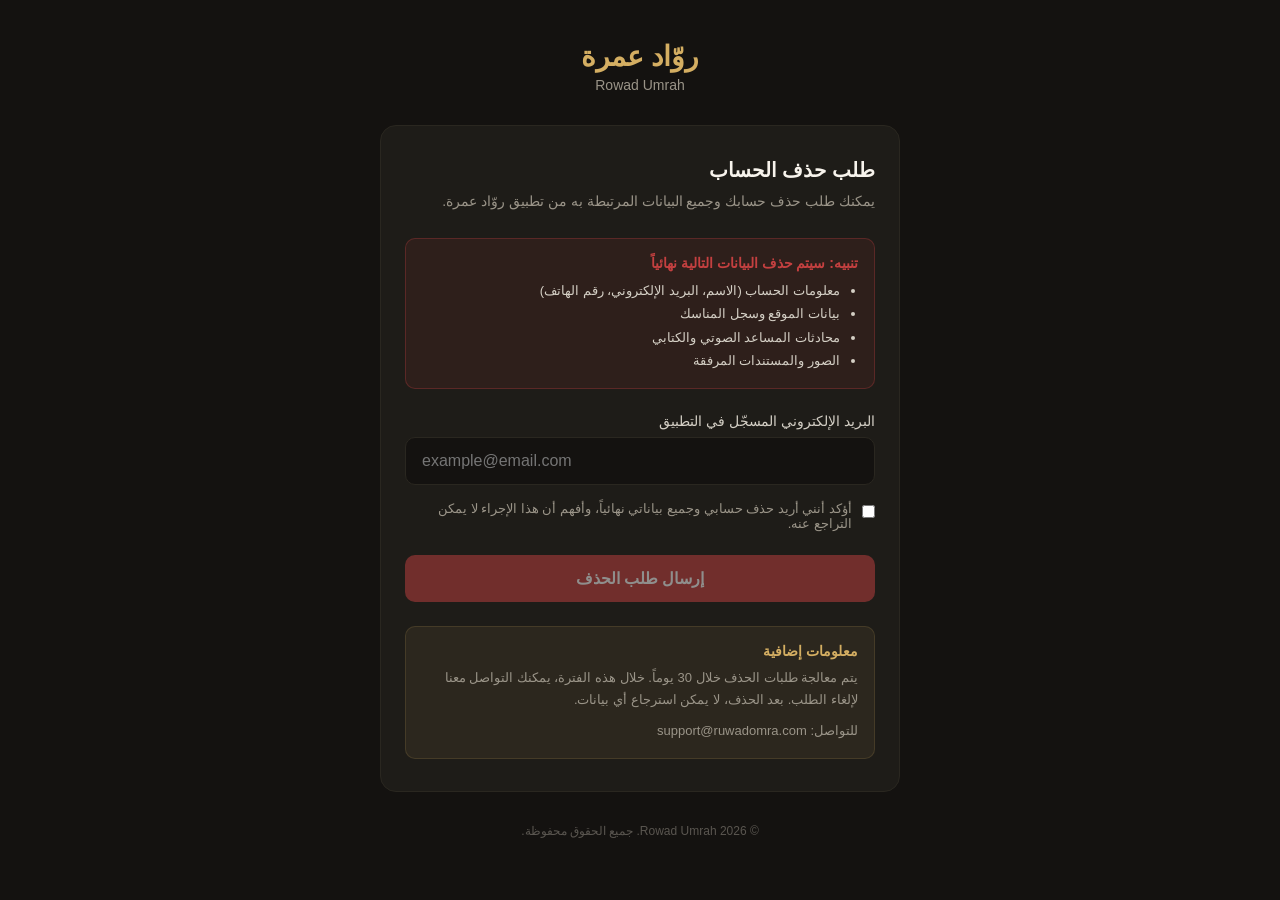
<file: wwwroot/delete-account/index.html>
<!DOCTYPE html>
<html lang="ar" dir="rtl">
<head>
    <meta charset="UTF-8">
    <meta name="viewport" content="width=device-width, initial-scale=1.0">
    <title>حذف الحساب - روّاد عمرة</title>
    <style>
        * { margin: 0; padding: 0; box-sizing: border-box; }
        body {
            font-family: -apple-system, BlinkMacSystemFont, 'Segoe UI', Tahoma, Arial, sans-serif;
            background: #141210;
            color: #F7F3EC;
            min-height: 100vh;
            display: flex;
            flex-direction: column;
            align-items: center;
            padding: 40px 20px;
        }
        .container {
            max-width: 520px;
            width: 100%;
        }
        .logo {
            text-align: center;
            margin-bottom: 32px;
        }
        .logo h1 {
            font-size: 28px;
            color: #D4AE62;
            margin-bottom: 4px;
        }
        .logo p {
            font-size: 14px;
            color: #9A9488;
        }
        .card {
            background: #1E1C18;
            border: 1px solid #2A2720;
            border-radius: 16px;
            padding: 32px 24px;
        }
        .card h2 {
            font-size: 20px;
            color: #F7F3EC;
            margin-bottom: 8px;
        }
        .card .subtitle {
            font-size: 14px;
            color: #9A9488;
            line-height: 1.7;
            margin-bottom: 24px;
        }
        .warning {
            background: rgba(196, 64, 64, 0.1);
            border: 1px solid rgba(196, 64, 64, 0.3);
            border-radius: 10px;
            padding: 16px;
            margin-bottom: 24px;
        }
        .warning h3 {
            font-size: 14px;
            color: #C44040;
            margin-bottom: 8px;
        }
        .warning ul {
            font-size: 13px;
            color: #D4CFC5;
            line-height: 1.8;
            padding-right: 18px;
        }
        label {
            display: block;
            font-size: 14px;
            color: #D4CFC5;
            margin-bottom: 8px;
        }
        input[type="email"] {
            width: 100%;
            padding: 14px 16px;
            border-radius: 10px;
            border: 1px solid #2A2720;
            background: #141210;
            color: #F7F3EC;
            font-size: 16px;
            direction: ltr;
            text-align: left;
            outline: none;
            margin-bottom: 16px;
        }
        input[type="email"]:focus {
            border-color: #D4AE62;
        }
        .checkbox-row {
            display: flex;
            align-items: flex-start;
            gap: 10px;
            margin-bottom: 24px;
        }
        .checkbox-row input[type="checkbox"] {
            margin-top: 4px;
            accent-color: #D4AE62;
        }
        .checkbox-row label {
            font-size: 13px;
            color: #9A9488;
            margin-bottom: 0;
            cursor: pointer;
        }
        button {
            width: 100%;
            padding: 14px;
            border: none;
            border-radius: 10px;
            font-size: 16px;
            font-weight: 600;
            cursor: pointer;
            transition: opacity 0.2s;
        }
        button:disabled {
            opacity: 0.5;
            cursor: not-allowed;
        }
        .btn-delete {
            background: #C44040;
            color: #FFF;
        }
        .btn-delete:hover:not(:disabled) {
            opacity: 0.9;
        }
        .success {
            display: none;
            text-align: center;
            padding: 20px 0;
        }
        .success .icon {
            font-size: 48px;
            margin-bottom: 16px;
        }
        .success h3 {
            font-size: 18px;
            color: #D4AE62;
            margin-bottom: 8px;
        }
        .success p {
            font-size: 14px;
            color: #9A9488;
            line-height: 1.7;
        }
        .info {
            margin-top: 24px;
            padding: 16px;
            background: rgba(212, 174, 98, 0.08);
            border: 1px solid rgba(212, 174, 98, 0.15);
            border-radius: 10px;
        }
        .info h3 {
            font-size: 14px;
            color: #D4AE62;
            margin-bottom: 8px;
        }
        .info p {
            font-size: 13px;
            color: #9A9488;
            line-height: 1.7;
        }
        .footer {
            margin-top: 32px;
            text-align: center;
            font-size: 12px;
            color: #5A5650;
        }
    </style>
</head>
<body>
    <div class="container">
        <div class="logo">
            <h1>روّاد عمرة</h1>
            <p>Rowad Umrah</p>
        </div>

        <div class="card">
            <div id="form-section">
                <h2>طلب حذف الحساب</h2>
                <p class="subtitle">
                    يمكنك طلب حذف حسابك وجميع البيانات المرتبطة به من تطبيق روّاد عمرة.
                </p>

                <div class="warning">
                    <h3>تنبيه: سيتم حذف البيانات التالية نهائياً</h3>
                    <ul>
                        <li>معلومات الحساب (الاسم، البريد الإلكتروني، رقم الهاتف)</li>
                        <li>بيانات الموقع وسجل المناسك</li>
                        <li>محادثات المساعد الصوتي والكتابي</li>
                        <li>الصور والمستندات المرفقة</li>
                    </ul>
                </div>

                <label for="email">البريد الإلكتروني المسجّل في التطبيق</label>
                <input type="email" id="email" placeholder="example@email.com" required>

                <div class="checkbox-row">
                    <input type="checkbox" id="confirm">
                    <label for="confirm">أؤكد أنني أريد حذف حسابي وجميع بياناتي نهائياً، وأفهم أن هذا الإجراء لا يمكن التراجع عنه.</label>
                </div>

                <button class="btn-delete" id="submit-btn" disabled onclick="submitRequest()">
                    إرسال طلب الحذف
                </button>
            </div>

            <div class="success" id="success-section">
                <div class="icon">✓</div>
                <h3>تم استلام طلبك</h3>
                <p>
                    سنقوم بمراجعة طلبك وحذف حسابك وجميع بياناتك خلال 30 يوماً كحد أقصى.
                    ستتلقى رسالة تأكيد على بريدك الإلكتروني عند اكتمال الحذف.
                </p>
            </div>

            <div class="info">
                <h3>معلومات إضافية</h3>
                <p>
                    يتم معالجة طلبات الحذف خلال 30 يوماً. خلال هذه الفترة، يمكنك التواصل معنا
                    لإلغاء الطلب. بعد الحذف، لا يمكن استرجاع أي بيانات.
                </p>
                <p style="margin-top: 8px;">
                    للتواصل: support@ruwadomra.com
                </p>
            </div>
        </div>

        <div class="footer">
            &copy; 2026 Rowad Umrah. جميع الحقوق محفوظة.
        </div>
    </div>

    <script>
        var emailInput = document.getElementById('email');
        var confirmBox = document.getElementById('confirm');
        var submitBtn = document.getElementById('submit-btn');

        function checkForm() {
            var emailValid = emailInput.value.match(/^[^\s@]+@[^\s@]+\.[^\s@]+$/);
            submitBtn.disabled = !(emailValid && confirmBox.checked);
        }

        emailInput.addEventListener('input', checkForm);
        confirmBox.addEventListener('change', checkForm);

        function submitRequest() {
            if (submitBtn.disabled) return;
            submitBtn.disabled = true;
            submitBtn.textContent = 'جارٍ الإرسال...';

            fetch('/api/auth/delete-request', {
                method: 'POST',
                headers: { 'Content-Type': 'application/json' },
                body: JSON.stringify({ email: emailInput.value })
            })
            .then(function(r) { return r.json(); })
            .then(function() {
                document.getElementById('form-section').style.display = 'none';
                document.getElementById('success-section').style.display = 'block';
            })
            .catch(function() {
                document.getElementById('form-section').style.display = 'none';
                document.getElementById('success-section').style.display = 'block';
            });
        }
    </script>
</body>
</html>
</file>
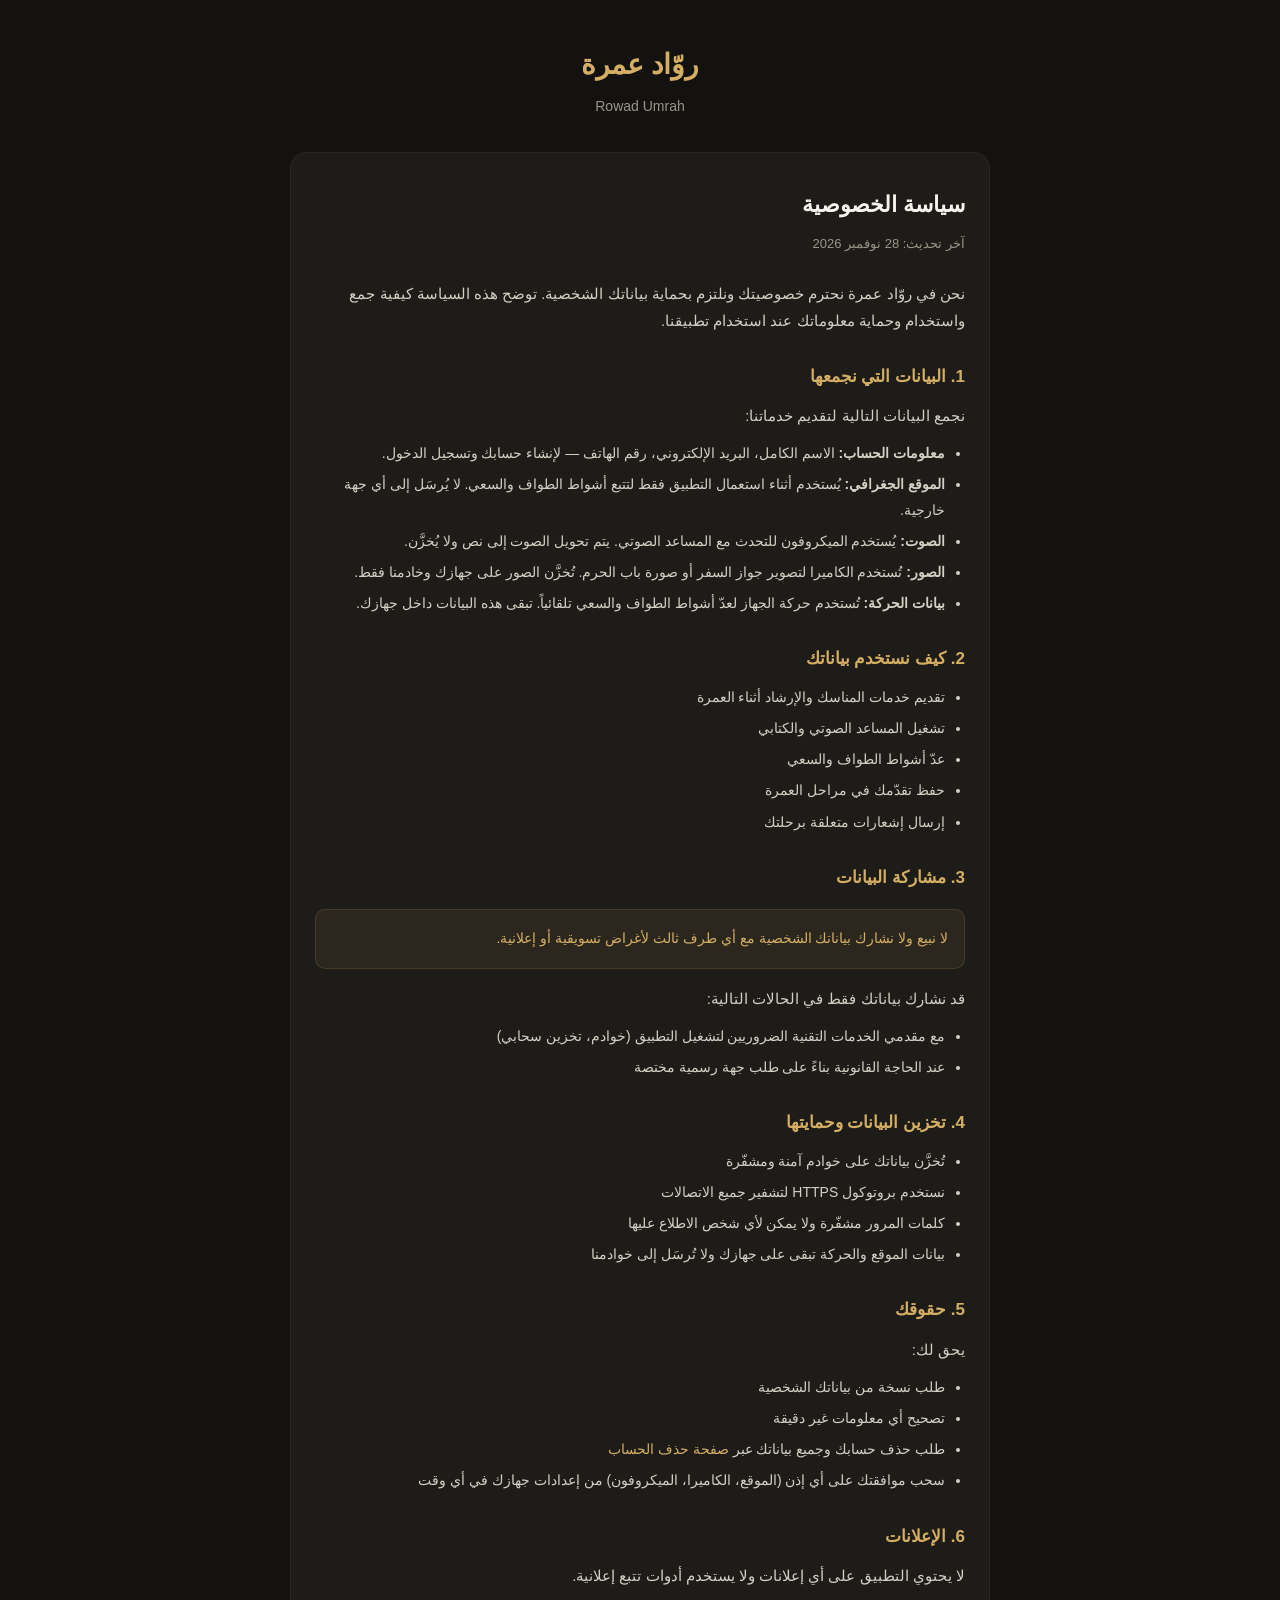
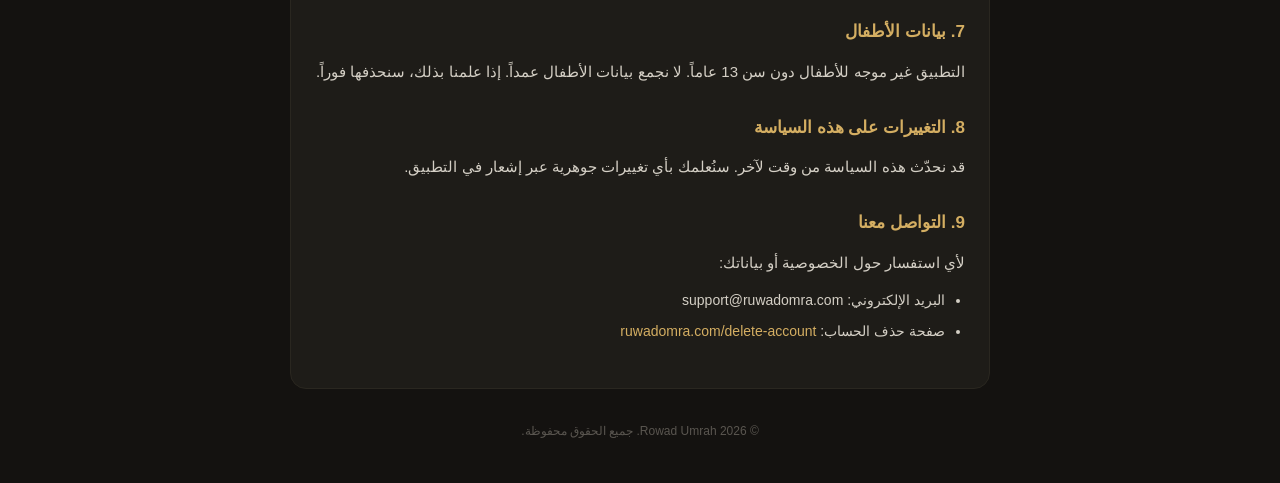
<file: wwwroot/privacy-policy/index.html>
<!DOCTYPE html>
<html lang="ar" dir="rtl">
<head>
    <meta charset="UTF-8">
    <meta name="viewport" content="width=device-width, initial-scale=1.0">
    <title>سياسة الخصوصية - روّاد عمرة</title>
    <style>
        * { margin: 0; padding: 0; box-sizing: border-box; }
        body {
            font-family: -apple-system, BlinkMacSystemFont, 'Segoe UI', Tahoma, Arial, sans-serif;
            background: #141210;
            color: #D4CFC5;
            min-height: 100vh;
            padding: 40px 20px;
            line-height: 1.8;
        }
        .container {
            max-width: 700px;
            margin: 0 auto;
        }
        .logo {
            text-align: center;
            margin-bottom: 32px;
        }
        .logo h1 {
            font-size: 28px;
            color: #D4AE62;
            margin-bottom: 4px;
        }
        .logo p {
            font-size: 14px;
            color: #9A9488;
        }
        .card {
            background: #1E1C18;
            border: 1px solid #2A2720;
            border-radius: 16px;
            padding: 32px 24px;
        }
        .card h2 {
            font-size: 22px;
            color: #F7F3EC;
            margin-bottom: 8px;
        }
        .updated {
            font-size: 13px;
            color: #9A9488;
            margin-bottom: 24px;
        }
        h3 {
            font-size: 17px;
            color: #D4AE62;
            margin-top: 28px;
            margin-bottom: 10px;
        }
        p {
            font-size: 15px;
            margin-bottom: 12px;
        }
        ul {
            padding-right: 20px;
            margin-bottom: 12px;
        }
        li {
            font-size: 14px;
            margin-bottom: 6px;
        }
        .highlight {
            background: rgba(212, 174, 98, 0.08);
            border: 1px solid rgba(212, 174, 98, 0.15);
            border-radius: 10px;
            padding: 16px;
            margin: 16px 0;
        }
        .highlight p {
            font-size: 14px;
            color: #D4AE62;
            margin: 0;
        }
        a {
            color: #D4AE62;
            text-decoration: none;
        }
        a:hover {
            text-decoration: underline;
        }
        .footer {
            margin-top: 32px;
            text-align: center;
            font-size: 12px;
            color: #5A5650;
        }
    </style>
</head>
<body>
    <div class="container">
        <div class="logo">
            <h1>روّاد عمرة</h1>
            <p>Rowad Umrah</p>
        </div>

        <div class="card">
            <h2>سياسة الخصوصية</h2>
            <p class="updated">آخر تحديث: 28 نوفمبر 2026</p>

            <p>نحن في روّاد عمرة نحترم خصوصيتك ونلتزم بحماية بياناتك الشخصية. توضح هذه السياسة كيفية جمع واستخدام وحماية معلوماتك عند استخدام تطبيقنا.</p>

            <h3>1. البيانات التي نجمعها</h3>
            <p>نجمع البيانات التالية لتقديم خدماتنا:</p>
            <ul>
                <li><strong>معلومات الحساب:</strong> الاسم الكامل، البريد الإلكتروني، رقم الهاتف — لإنشاء حسابك وتسجيل الدخول.</li>
                <li><strong>الموقع الجغرافي:</strong> يُستخدم أثناء استعمال التطبيق فقط لتتبع أشواط الطواف والسعي. لا يُرسَل إلى أي جهة خارجية.</li>
                <li><strong>الصوت:</strong> يُستخدم الميكروفون للتحدث مع المساعد الصوتي. يتم تحويل الصوت إلى نص ولا يُخزَّن.</li>
                <li><strong>الصور:</strong> تُستخدم الكاميرا لتصوير جواز السفر أو صورة باب الحرم. تُخزَّن الصور على جهازك وخادمنا فقط.</li>
                <li><strong>بيانات الحركة:</strong> تُستخدم حركة الجهاز لعدّ أشواط الطواف والسعي تلقائياً. تبقى هذه البيانات داخل جهازك.</li>
            </ul>

            <h3>2. كيف نستخدم بياناتك</h3>
            <ul>
                <li>تقديم خدمات المناسك والإرشاد أثناء العمرة</li>
                <li>تشغيل المساعد الصوتي والكتابي</li>
                <li>عدّ أشواط الطواف والسعي</li>
                <li>حفظ تقدّمك في مراحل العمرة</li>
                <li>إرسال إشعارات متعلقة برحلتك</li>
            </ul>

            <h3>3. مشاركة البيانات</h3>
            <div class="highlight">
                <p>لا نبيع ولا نشارك بياناتك الشخصية مع أي طرف ثالث لأغراض تسويقية أو إعلانية.</p>
            </div>
            <p>قد نشارك بياناتك فقط في الحالات التالية:</p>
            <ul>
                <li>مع مقدمي الخدمات التقنية الضروريين لتشغيل التطبيق (خوادم، تخزين سحابي)</li>
                <li>عند الحاجة القانونية بناءً على طلب جهة رسمية مختصة</li>
            </ul>

            <h3>4. تخزين البيانات وحمايتها</h3>
            <ul>
                <li>تُخزَّن بياناتك على خوادم آمنة ومشفّرة</li>
                <li>نستخدم بروتوكول HTTPS لتشفير جميع الاتصالات</li>
                <li>كلمات المرور مشفّرة ولا يمكن لأي شخص الاطلاع عليها</li>
                <li>بيانات الموقع والحركة تبقى على جهازك ولا تُرسَل إلى خوادمنا</li>
            </ul>

            <h3>5. حقوقك</h3>
            <p>يحق لك:</p>
            <ul>
                <li>طلب نسخة من بياناتك الشخصية</li>
                <li>تصحيح أي معلومات غير دقيقة</li>
                <li>طلب حذف حسابك وجميع بياناتك عبر <a href="/delete-account/">صفحة حذف الحساب</a></li>
                <li>سحب موافقتك على أي إذن (الموقع، الكاميرا، الميكروفون) من إعدادات جهازك في أي وقت</li>
            </ul>

            <h3>6. الإعلانات</h3>
            <p>لا يحتوي التطبيق على أي إعلانات ولا يستخدم أدوات تتبع إعلانية.</p>

            <h3>7. بيانات الأطفال</h3>
            <p>التطبيق غير موجه للأطفال دون سن 13 عاماً. لا نجمع بيانات الأطفال عمداً. إذا علمنا بذلك، سنحذفها فوراً.</p>

            <h3>8. التغييرات على هذه السياسة</h3>
            <p>قد نحدّث هذه السياسة من وقت لآخر. سنُعلمك بأي تغييرات جوهرية عبر إشعار في التطبيق.</p>

            <h3>9. التواصل معنا</h3>
            <p>لأي استفسار حول الخصوصية أو بياناتك:</p>
            <ul>
                <li>البريد الإلكتروني: support@ruwadomra.com</li>
                <li>صفحة حذف الحساب: <a href="/delete-account/">ruwadomra.com/delete-account</a></li>
            </ul>
        </div>

        <div class="footer">
            &copy; 2026 Rowad Umrah. جميع الحقوق محفوظة.
        </div>
    </div>
</body>
</html>
</file>
